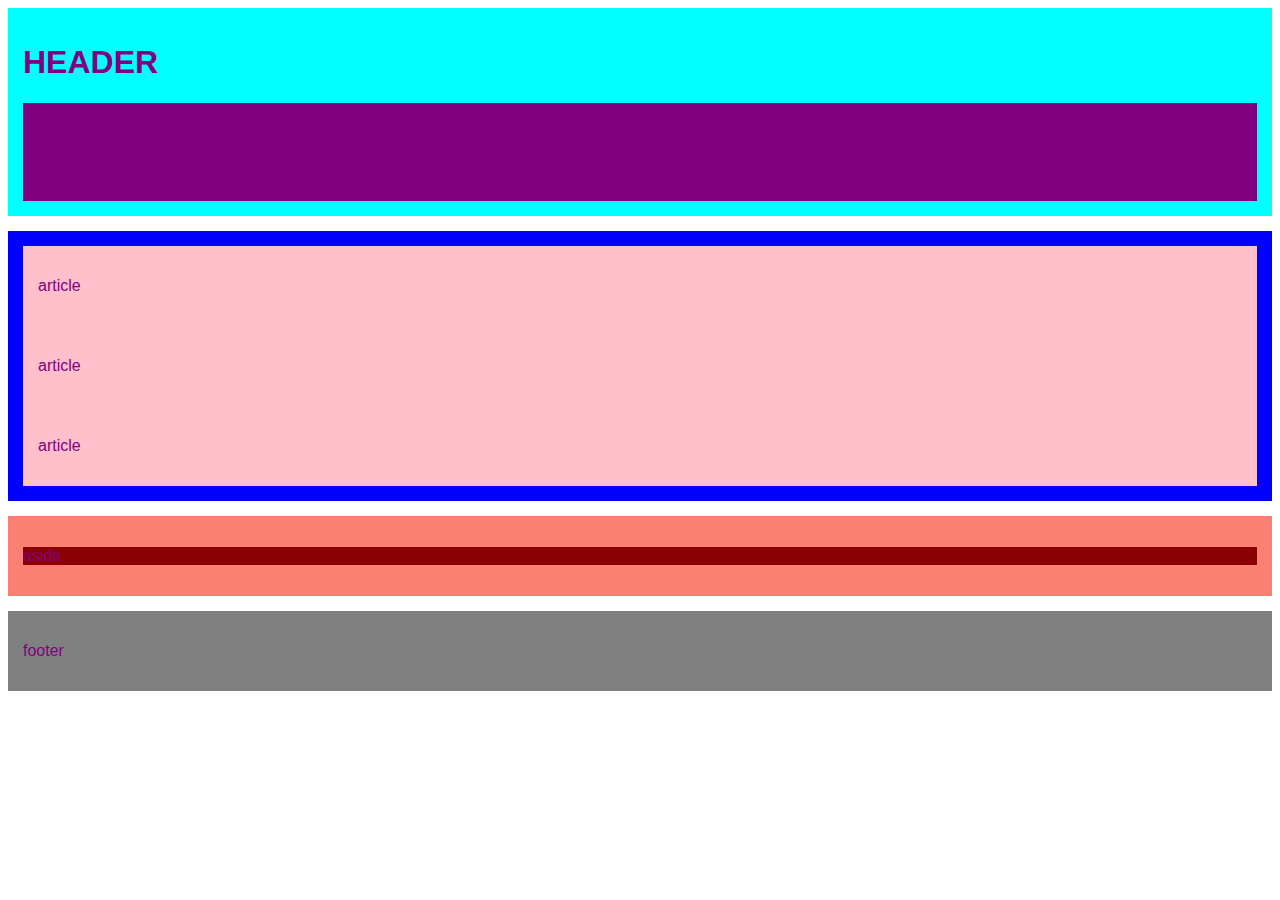
<file: p1Css/index.html>
<!DOCTYPE html>
<html lang="en">
<head>
    <meta charset="UTF-8">
    <meta http-equiv="X-UA-Compatible" content="IE=edge">
    <meta name="viewport" content="width=device-width, initial-scale=1.0">
    <title>S2 CSS</title>
    <link rel="stylesheet" href="css/styles.css">
</head>
<body>
    <!--div class="test">
        <span>yo soy un span</span>
    </div-->
    <header>
        <h1 id="main-title">header</h1>
        <nav><h2>nav</h2></nav>
    </header>
    <main>
        <section>
            <article><p>article</p></article>
            <article><p>article</p></article>
            <article><p>article</p></article>
        </section>
        <aside><p class="red-button">aside</p></aside>
    </main>
    
    <footer><p>footer</p></footer-->
</body>
</html>
</file>
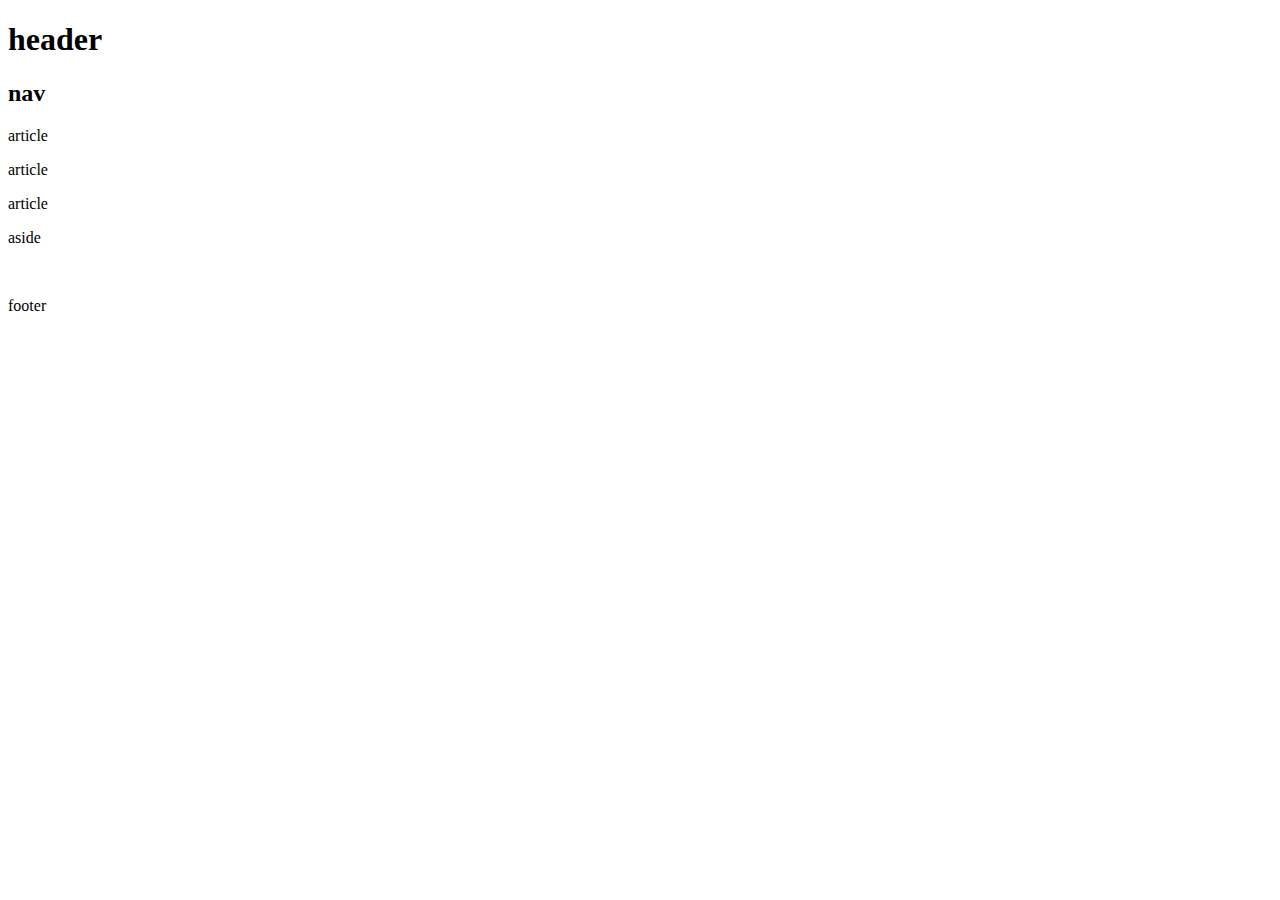
<file: p1Html/index.html>
<!DOCTYPE html>
<html lang="en">
<head>
    <meta charset="UTF-8">
    <meta http-equiv="X-UA-Compatible" content="IE=edge">
    <meta name="viewport" content="width=device-width, initial-scale=1.0">
    <title>Primer practica HTML</title>
</head>
<body>
    <header>
        <h1>header</h1>
        <nav><h2>nav</h2></nav>
    </header>
    <main>
        <section>
            <article><p>article</p></article>
            <article><p>article</p></article>
            <article><p>article</p></article>
        </section>
        <aside><p>aside</p></aside>
    </main>
    <br>
    
    <footer><p>footer</p></footer>
</body>
</html>
</file>
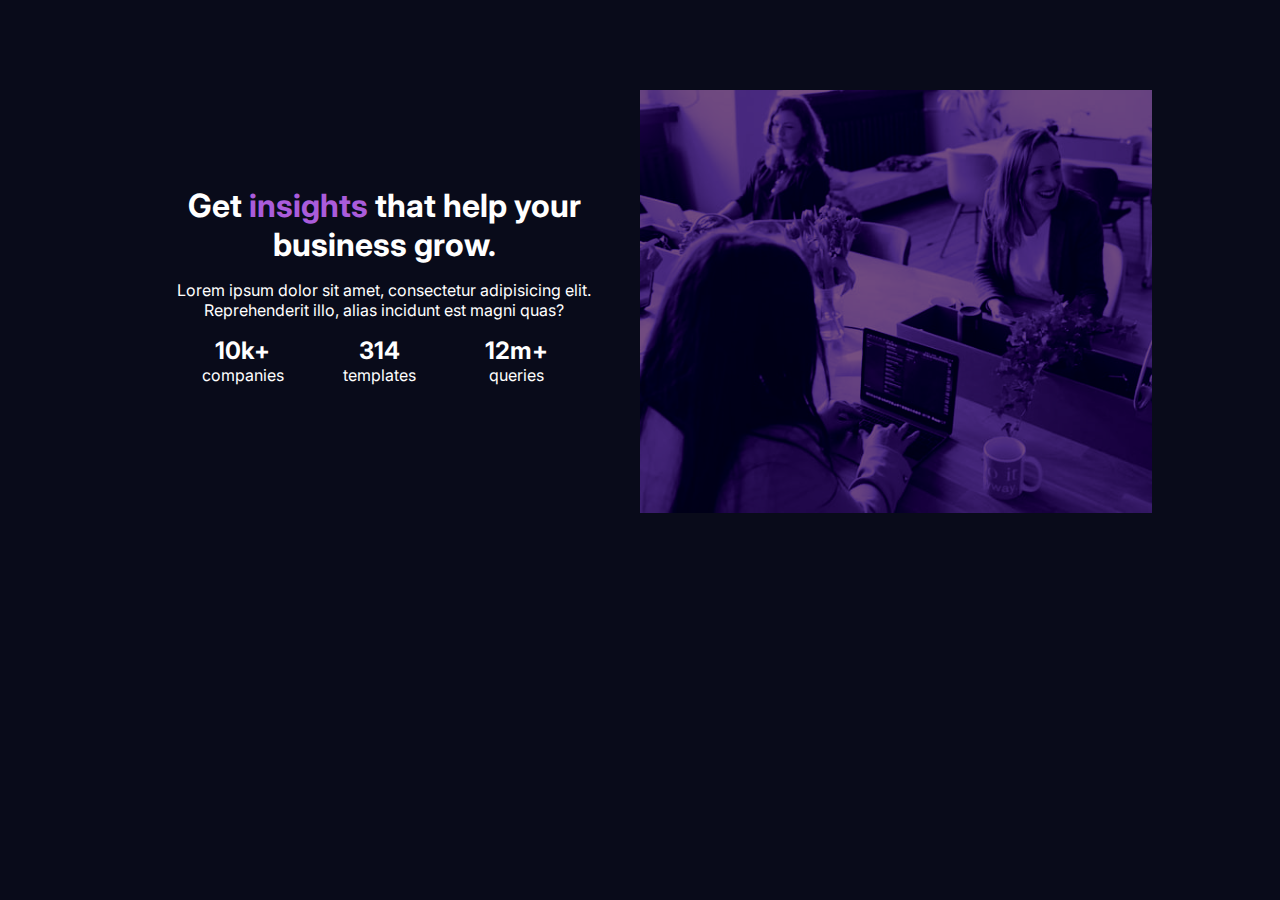
<file: p2Css/index.html>
<!DOCTYPE html>
<html lang="en">

<head>
    <meta charset="UTF-8">
    <meta http-equiv="X-UA-Compatible" content="IE=edge">
    <meta name="viewport" content="width=device-width, initial-scale=1.0">
    <link rel="preconnect" href="https://fonts.gstatic.com">
    <link href="https://fonts.googleapis.com/css2?family=Inter&display=swap" rel="stylesheet">
    <link rel="stylesheet" href="css/style.css">
    <title>Practica 2-CSS</title>
</head>

<body>
    <main>
        <section>
            <div class="w-50 float-left p-5 mt-5">
                <h1 class="text-center mb-3">Get <span class="text-violet">insights</span> that help your business grow.</h1>
                <p class="text-center mb-3">Lorem ipsum dolor sit amet, consectetur adipisicing elit. Reprehenderit illo, alias incidunt est magni
                    quas?</p>
                <div class="component-wrapper mb-3">
                    <div class="component">
                        <h2>10k+</h2>
                        <p>companies</p>
                    </div>
                    <div class="component">
                        <h2>314</h2>
                        <p>templates</p>
                    </div>
                    <div class="component">
                        <h2>12m+</h2>
                        <p>queries</p>
                    </div>
                </div>
            </div>
            <img class="w-50 float-left" src="img/image-header-desktop.jpg" alt="">
        </section>
    </main>
</body>

</html>
</file>
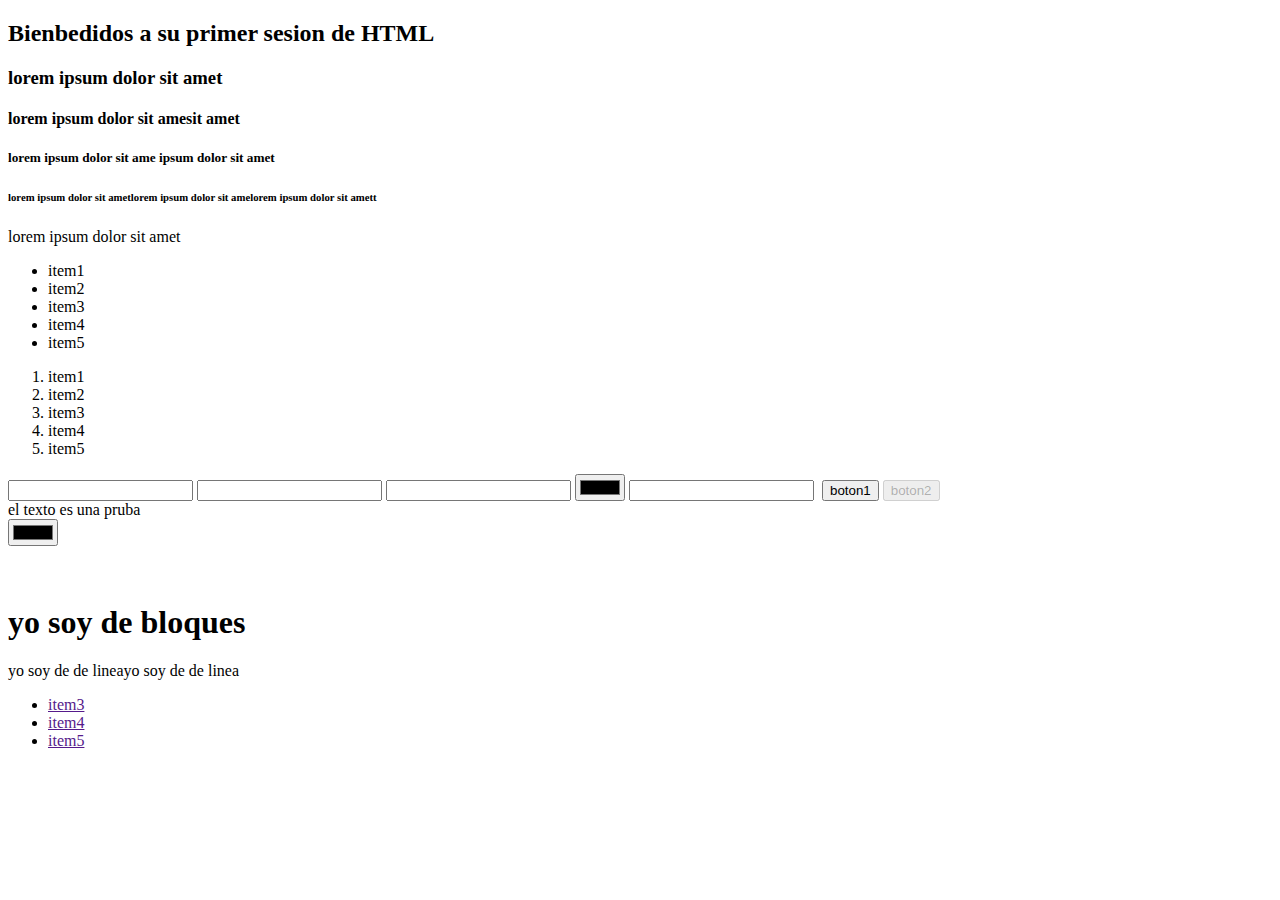
<file: s1Html/index.html>
<!DOCTYPE html>
<html lang= "es">
<head>

<meta charset="UTF-8">
<meta htpp-equiv="X-UA-Compatible" content="IE=edge">
<meta name="viewport" content="width=device-width, initial-scale=1.0">
<title>Hola koder</title>

</head>


<body>

<h1<Hola Koder!</h1>
<h2>Bienbedidos a su primer sesion de HTML</h2>
<h3>lorem ipsum dolor sit amet</h3>
<h4>lorem ipsum dolor sit amesit amet</h4>
<h5>lorem ipsum dolor sit ame ipsum dolor sit amet</h5>
<h6>lorem ipsum dolor sit ametlorem ipsum dolor sit amelorem ipsum dolor sit amett</h6>

<p>lorem ipsum dolor sit amet</p>


<ul>

<li>item1</li>
<li>item2</li>
<li>item3</li>
<li>item4</li>
<li>item5</li>

</ul>
<ol>

<li>item1</li>
<li>item2</li>
<li>item3</li>
<li>item4</li>
<li>item5</li>

</ol>

<input type="text">
<input type="number">
<input type="data">
<input type="color">
<input type="password">
<img href="" alt="">
<button> boton1</button>
<button disabled> boton2</button>

<div data-mi-dato-especial="27"></div>
 <div>el texto es una pruba</div>
<input type="color" data-custom-attr="bar">
<br><br><br>
<h1>yo soy de bloques</h1>
<span>yo soy de de linea</span><span>yo soy de de linea</span>

<ul>

<li><a href="">item3</a></li>
<li><a href="">item4</a></li>
<li><a href="">item5</a></li>

</ul>


</body>
</html>
</file>
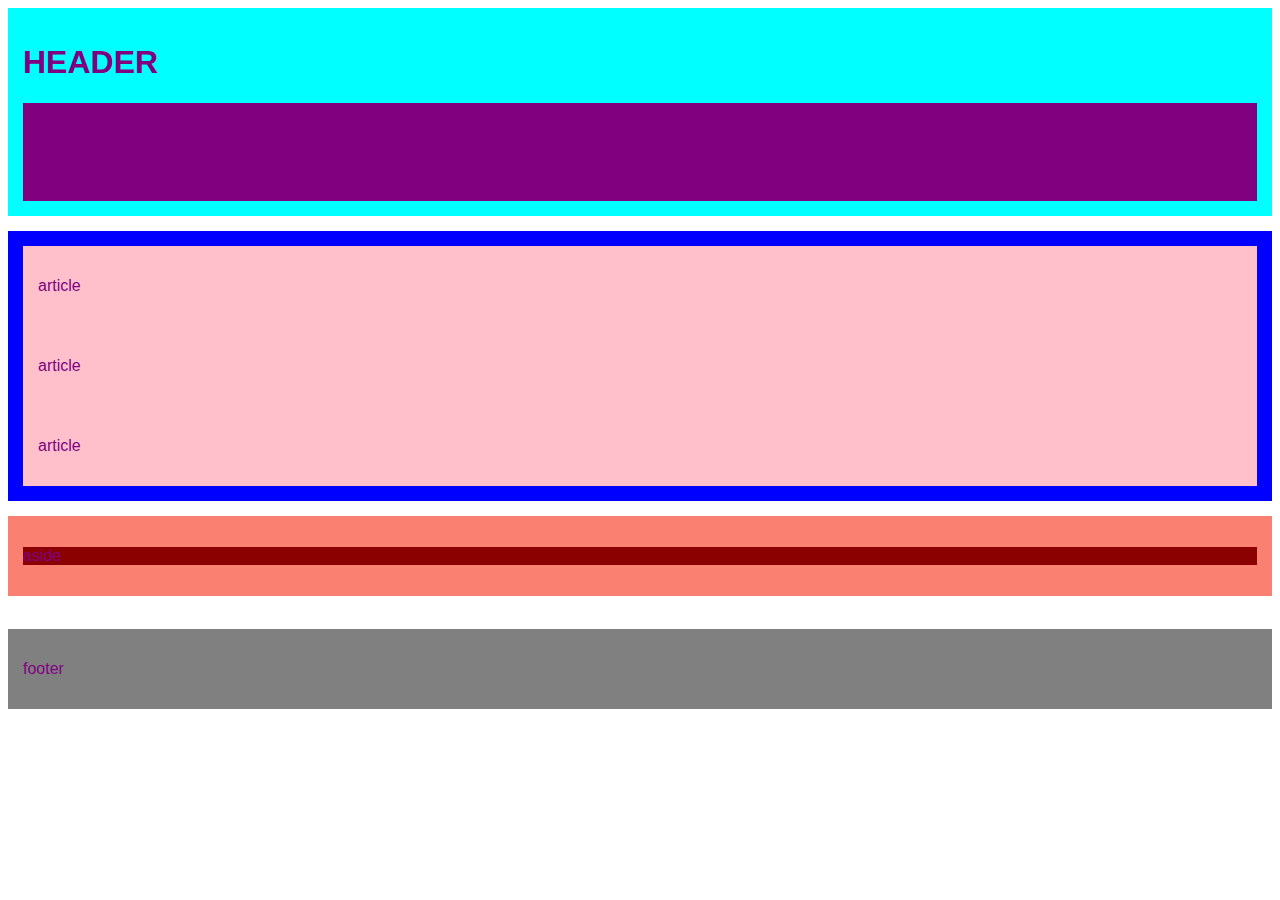
<file: s2Css/index.html>
<!DOCTYPE html>
<html lang="en">
<head>
    <meta charset="UTF-8">
    <meta http-equiv="X-UA-Compatible" content="IE=edge">
    <meta name="viewport" content="width=device-width, initial-scale=1.0">
    <title>S2 CSS</title>
    <link rel="stylesheet" href="css/main.css">
</head>
<body>
    <!--div class="test">
        <span>yo soy un span</span>
    </div-->
    <header>
        <h1 id="main-title">header</h1>
        <nav><h2>nav</h2></nav>
    </header>
    <main>
        <section>
            <article><p>article</p></article>
            <article><p>article</p></article>
            <article><p>article</p></article>
        </section>
        <aside><p class="red-button">aside</p></aside>
    </main>
    
    <br>
    
    <footer><p>footer</p></footer-->
</body>
</html>
</file>
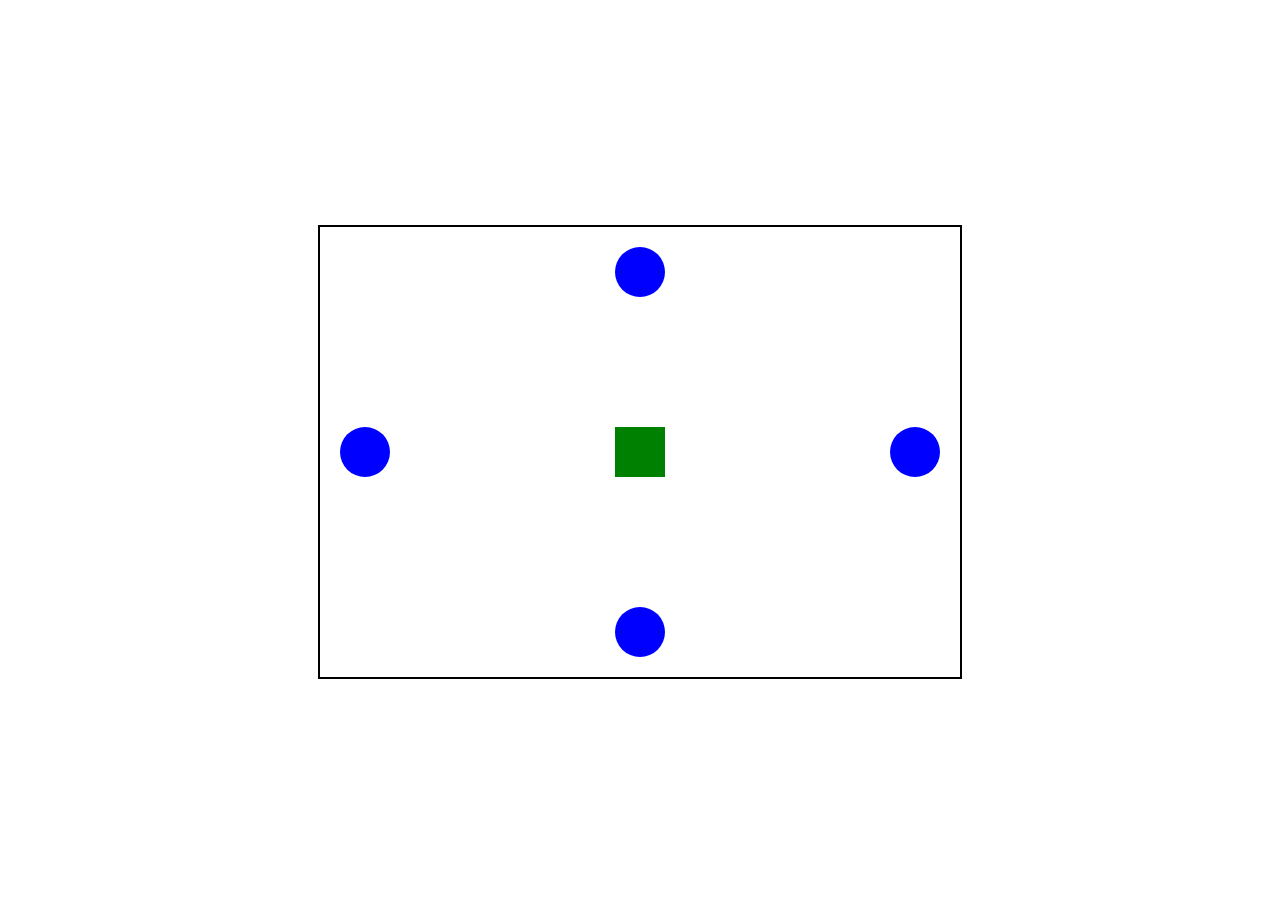
<file: s3Css/index.html>
<!DOCTYPE html>
<html lang= "es">
<head>

<meta charset="UTF-8">
<meta htpp-equiv="X-UA-Compatible" content="IE=edge">
<meta name="viewport" content="width=device-width, initial-scale=1.0">
<link rel="stylesheet" href="css/main.css">
<title>S3 CSS</title>
</head>


<body>
<! Ejercicio sesion 3 Position->
<div class="content-circles">
<div class="circle center-top"></div>
<div class="circle center-bottom"></div>
<div class="circle  left-center"></div>
<div class="circle right-center"></div>
<div class="square"></div>






</body>
</html>
</file>
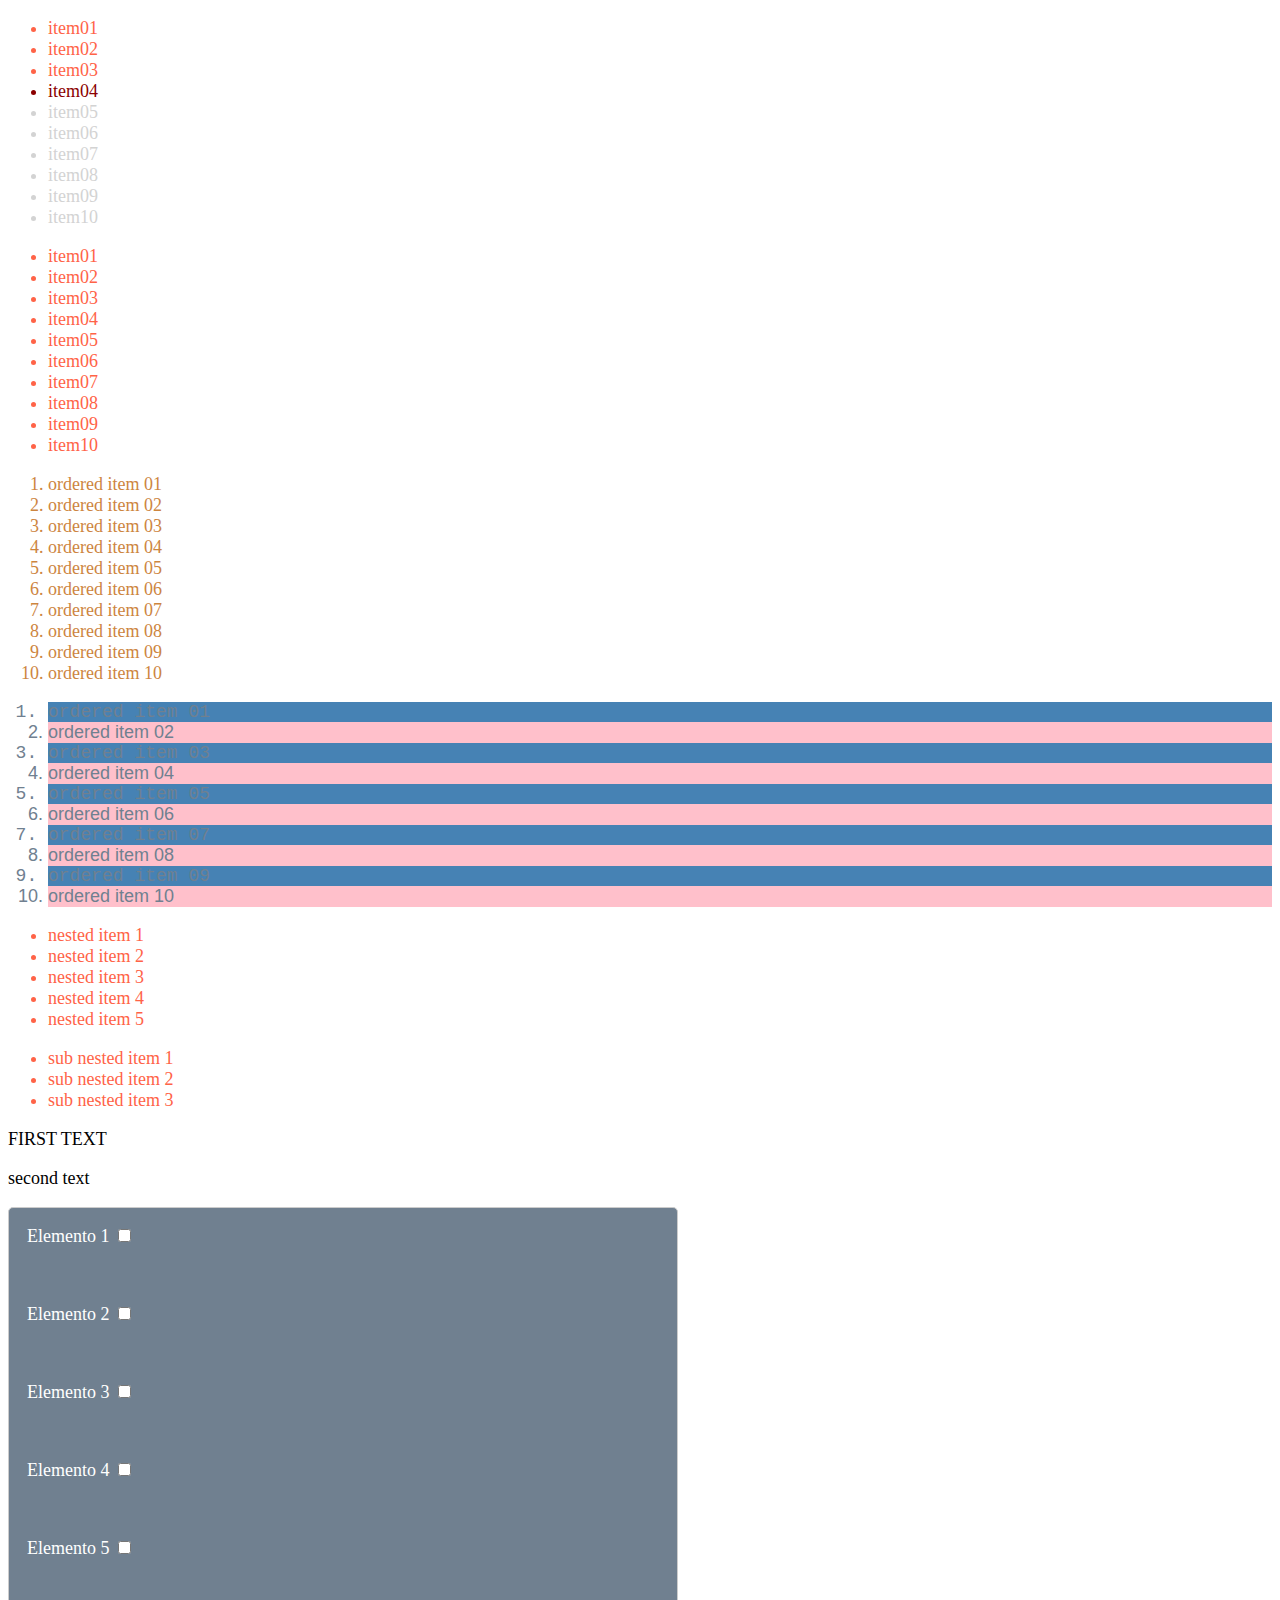
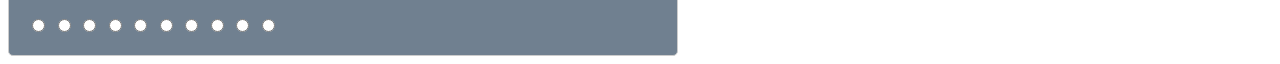
<file: s4Css/index.html>
<!DOCTYPE html>
<html lang="en">
<head>
    <meta charset="UTF-8">
    <meta http-equiv="X-UA-Compatible" content="IE=edge">
    <meta name="viewport" content="width=device-width, initial-scale=1.0">
    <link rel="stylesheet" href="css/main.css">
    <title>Document</title>
</head>
<body>
    <ul id="another-list">
        <li>item01</li>
        <li>item02</li>
        <li class="active">item03</li>
        <li>item04</li>
        <li>item05</li>
        <li>item06</li>
        <li>item07</li>
        <li>item08</li>
        <li>item09</li>
        <li>item10</li>
    </ul>
    <ul class="special-text">
        <li>item01</li>
        <li>item02</li>
        <li>item03</li>
        <li>item04</li>
        <li>item05</li>
        <li>item06</li>
        <li>item07</li>
        <li>item08</li>
        <li>item09</li>
        <li>item10</li>
    </ul>
    <ol>
        <li>ordered item 01</li>
        <li>ordered item 02</li>
        <li>ordered item 03</li>
        <li>ordered item 04</li>
        <li>ordered item 05</li>
        <li>ordered item 06</li>
        <li>ordered item 07</li>
        <li>ordered item 08</li>
        <li>ordered item 09</li>
        <li>ordered item 10</li>
    </ol>
    <ol id="main-list">
        <li>ordered item 01</li>
        <li>ordered item 02</li>
        <li>ordered item 03</li>
        <li>ordered item 04</li>
        <li>ordered item 05</li>
        <li>ordered item 06</li>
        <li>ordered item 07</li>
        <li>ordered item 08</li>
        <li>ordered item 09</li>
        <li>ordered item 10</li>
    </ol>
    <div class="special-text">
        <ul>
            <li>nested item 1</li>
            <li>nested item 2</li>
            <li>nested item 3</li>
            <li>nested item 4</li>
            <li>nested item 5</li>
        </ul>
        <section>
            <ul>
                <li>sub nested item 1</li>
                <li>sub nested item 2</li>
                <li>sub nested item 3</li>
            </ul>
        </section>
    </div>
    <div class="first-element">
        <p>first text</p>
        <section>
            <p>second text</p>
        </section>
    </div>

    <form action="">
        <div class="form-group">
            <label for="">Elemento 1</label>
            <input type="checkbox">
            <p>Elemento Seleccionado</p>
        </div>
        <div class="form-group">
            <label for="">Elemento 2</label>
            <input type="checkbox">
            <p>Elemento Seleccionado</p>
        </div>
        <div class="form-group">
            <label for="">Elemento 3</label>
            <input type="checkbox">
            <p>Elemento Seleccionado</p>
        </div>
        <div class="form-group">
            <label for="">Elemento 4</label>
            <input type="checkbox">
            <p>Elemento Seleccionado</p>
        </div>
        <div class="form-group">
            <label for="">Elemento 5</label>
            <input type="checkbox">
            <p>Elemento Seleccionado</p>
        </div>
        <input type="radio" name="my-radio">
        <input type="radio" name="my-radio">
        <input type="radio" name="my-radio">
        <input type="radio" name="my-radio">
        <input type="radio" name="my-radio">
        <input type="radio" name="my-radio">
        <input type="radio" name="my-radio">
        <input type="radio" name="my-radio">
        <input type="radio" name="my-radio">
        <input type="radio" name="my-radio">
    </form>
</body>
</html>
</file>
<file: p1Css/css/styles.css>
/*Selector universal: selecciona todos los elementos de mi html*/

*{
    font-family: arial;
    color:purple;
}

/*Selector por tagname: selecciona todos los elementos cuyo tagname sea igual al declarado*/

article{
    background-color:peru;
}

/*Selector por clase: selecciona todos los elementos que tengan el nombre de la clase en su atributo class*/

.green-button{
    background-color:green;
}

.red-button{
    background-color:darkred;
}

/*Selector por id: selecciona el único elemento que coincida con el id indicado*/

#main-title{
    font-weight: bold;
    text-transform: uppercase;
}

header{
    padding:15px;
    background-color: cyan;
    margin-bottom: 15px;
}

nav{
    padding:15px;
    background-color: purple;
}

section{
    padding:15px;
    background-color: blue;
    margin-bottom: 15px;
}

article{
    padding:15px;
    background-color: pink;
}

aside{
    padding: 15px;
    background-color:salmon;
    margin-bottom: 15px;
}

footer{
    padding: 15px;
    background-color:gray;
}

.test{
    width:100%;
    border:1px solid red;
    padding:30px;
}
</file>
<file: p2Css/css/style.css>
*{
    margin:0;
    padding:0;
    font-family:'Inter', sans-serif;
    box-sizing: border-box;
    color: white;
}

body{
    background-color:hsl(233, 47%, 7%);
}

section{
    width:80vw;
    height:80vh;
    margin-left: auto;
    margin-right: auto;
    margin-top: 10vh;
}

img{
    filter: invert(0.3) sepia(1) hue-rotate(220deg) saturate(190%) brightness(0.50) contrast(180%);
}

.component{
    display: inline-block;
    width: 32%;
    text-align: center;
}

.float-left{
    float:left;
}

.text-violet{
    color: hsl(277, 64%, 61%);
}

.w-50{
    width:50%;
}

.d-inline-block{
    display: inline-block;
}

.text-center{
    text-align: center;
}

.p-5{
    padding:3rem;
}

.mb-3{
    margin-bottom:1rem;
}

.mt-3{
    margin-top: 1rem;
}

.mt-5{
    margin-top: 3rem;
}
</file>
<file: s2Css/css/main.css>
/*Selector universal: selecciona todos los elementos de mi html*/

*{
    font-family: arial;
    color:purple;
}

/*Selector por tagname: selecciona todos los elementos cuyo tagname sea igual al declarado*/

article{
    background-color:peru;
}

/*Selector por clase: selecciona todos los elementos que tengan el nombre de la clase en su atributo class*/

.green-button{
    background-color:green;
}

.red-button{
    background-color:darkred;
}

/*Selector por id: selecciona el único elemento que coincida con el id indicado*/

#main-title{
    font-weight: bold;
    text-transform: uppercase;
}

header{
    padding:15px;
    background-color: cyan;
    margin-bottom: 15px;
}

nav{
    padding:15px;
    background-color: purple;
}

section{
    padding:15px;
    background-color: blue;
    margin-bottom: 15px;
}

article{
    padding:15px;
    background-color: pink;
}

aside{
    padding: 15px;
    background-color:salmon;
    margin-bottom: 15px;
}

footer{
    padding: 15px;
    background-color:gray;
}

.test{
    width:100%;
    border:1px solid red;
    padding:30px;
}
</file>
<file: s3Css/css/main.css>
.content-circles{
width:50vw;
height:50vh;
margin-top:25vh;
margin-left:auto;
margin-right:auto;
border:2px solid ;
position:relative;
}

.circle{
width:50px;
height:50px;
border-radius:100%;
background-color:blue;
position:absolute;
}

.center-top{
top:20px;
left: calc(50% - 25px)
}

.center-bottom{
bottom:20px;
left: calc(50% - 25px)
}

.left-center{
left:20px;
top: calc(50% - 25px);
}

.right-center{
right:20px;
top: calc(50% - 25px);
}

.square{
position:absolute;
width:50px;
height:50px;
top:calc(50% - 25px);
left:calc(50% - 25px);
background-color:green;
}
</file>
<file: s4Css/css/main.css>
*{
    font-size:18px;
}

/* selectores avanzados*/

/*Anidación*/

ul li{
    color:tomato
}

ol li{
    color:peru
}

#main-list li{
    color:slategray
}

.special-text ul{
    color:springgreen
}

/*Descendiente directo*/
.first-element > p{
    text-transform: uppercase;
}

/*selector de elementos subsecuentes*/
#another-list .active ~ li{
    color:lightgray
}

/*selector de elemento adyacente*/
#another-list .active + li{
    color:darkred
}


/*pseudoclases*/

/*primer hijo*/

#main-list li:first-child{
    background-color: gray; 
}

#main-list li:last-child{
    background-color: peru; 
}

#main-list li:nth-child(7){
    background-color:navy
}

#main-list li:nth-child(odd){
    font-family: 'Courier New', Courier, monospace;
    background-color: steelblue;
}

#main-list li:nth-child(even){
    font-family: 'Franklin Gothic Medium', 'Arial Narrow', Arial, sans-serif;
    background-color: pink;
}

form .form-group input:not(:checked) + p{
    transition: all 1s ease;
}

form .form-group input:checked + p{
   opacity: 1;
}


form{
    width:50%;
    border: 1px solid #ccc;
    border-radius:5px;
    background-color: slategray;
    padding: 1rem;
}

form .form-group label{
    color:white;
}

form .form-group p{
    opacity: 0;
}
</file>
